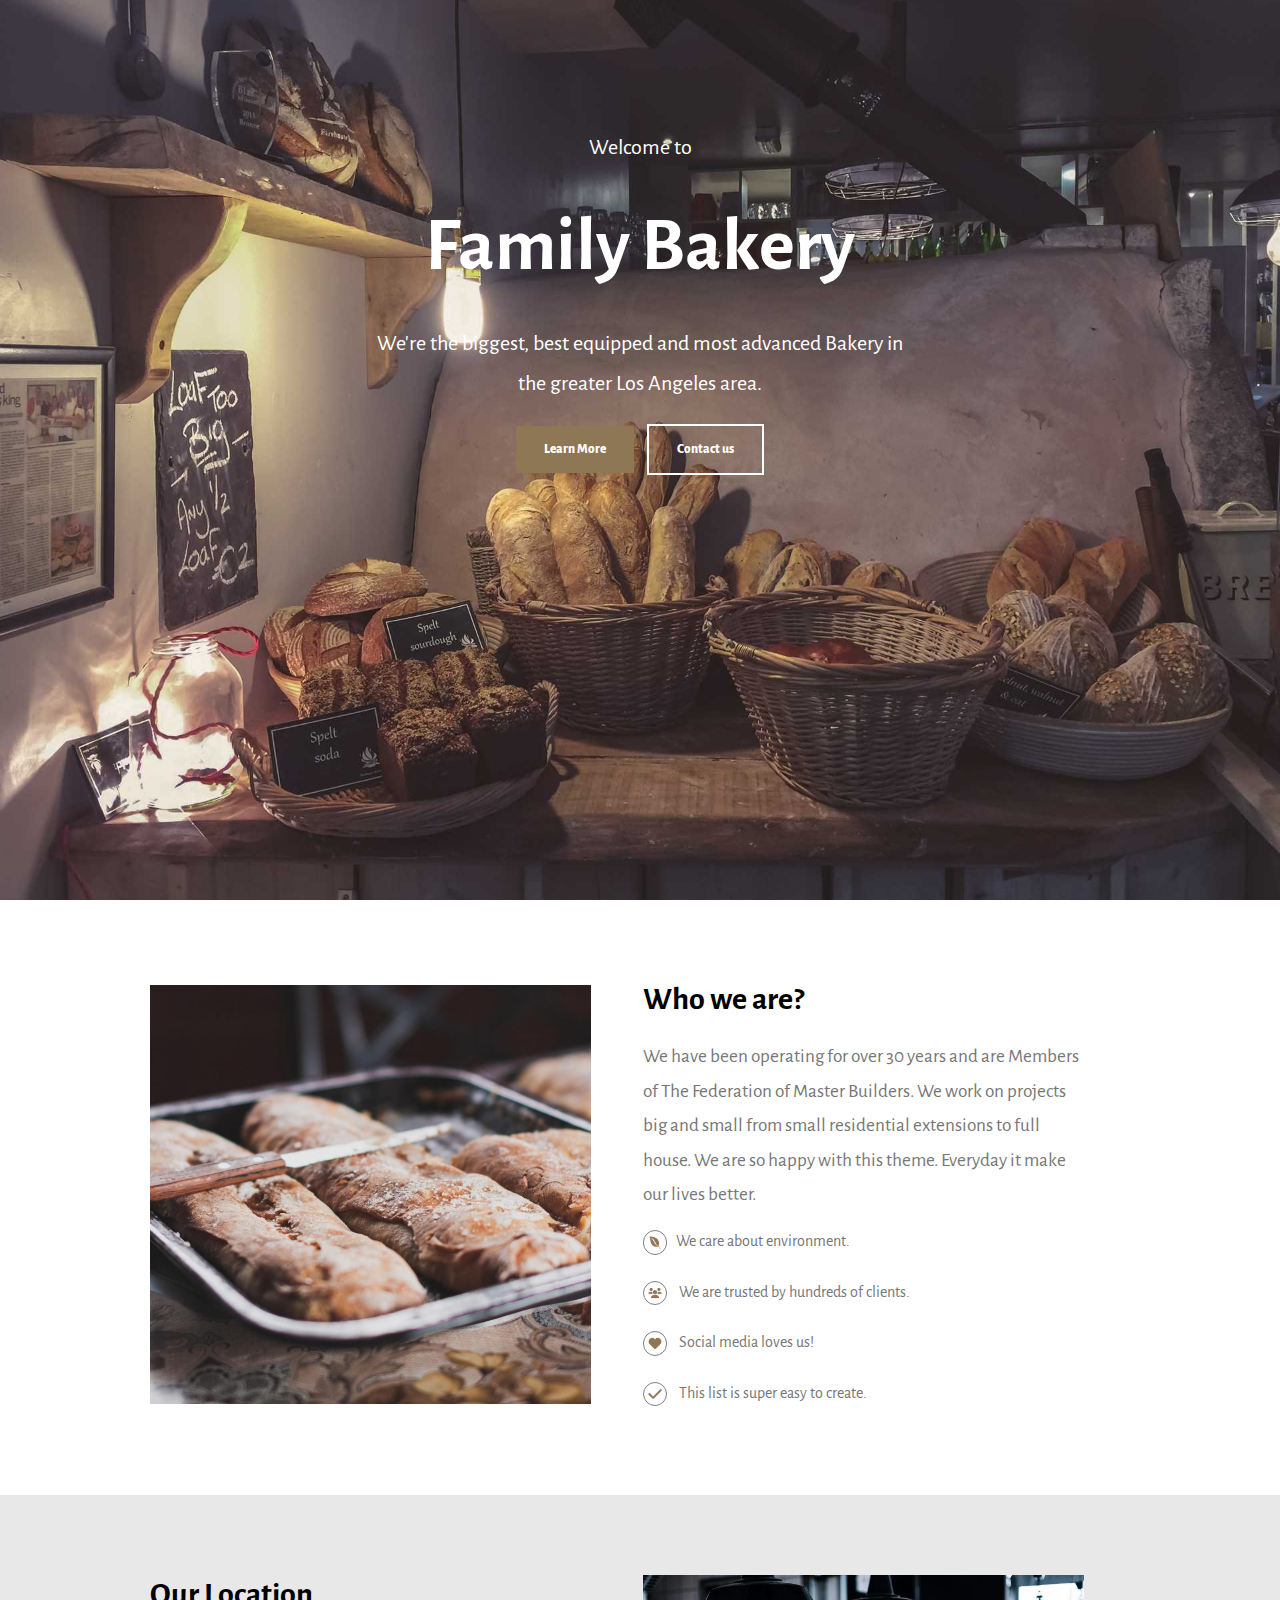
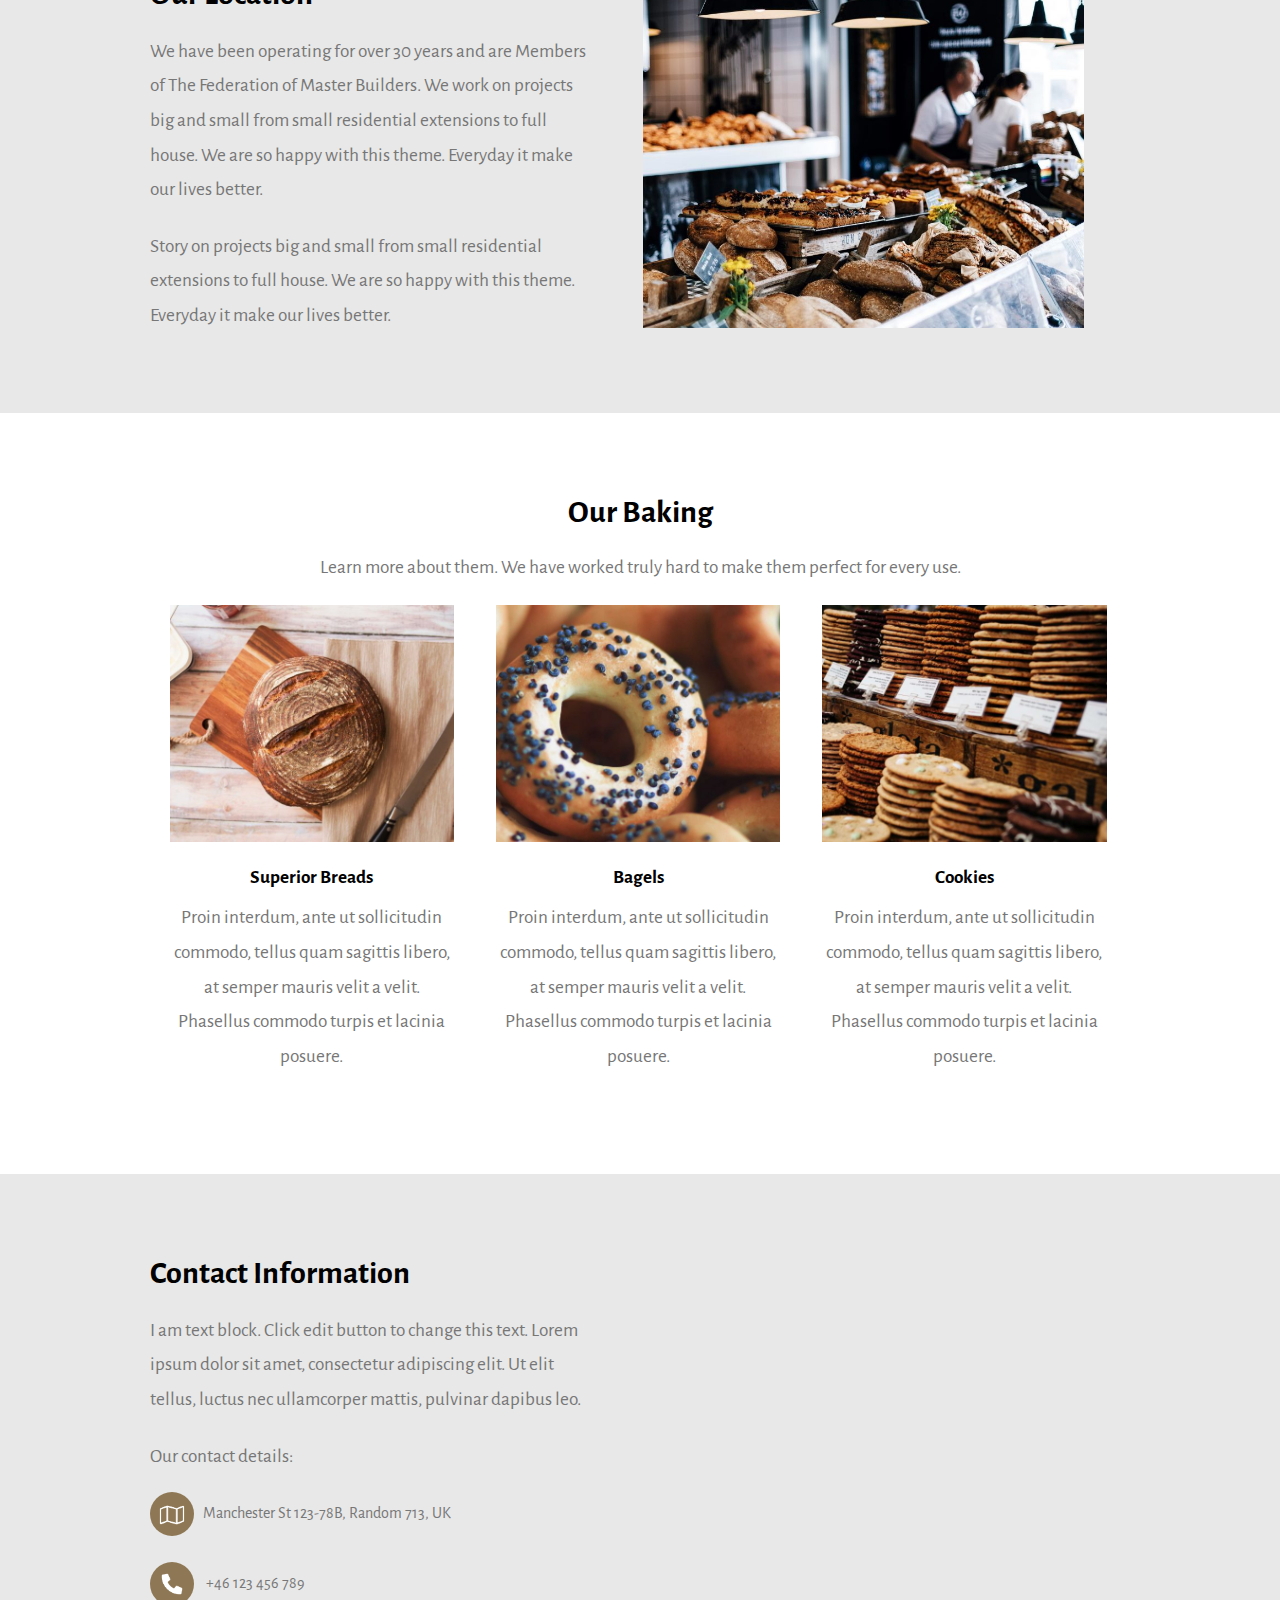
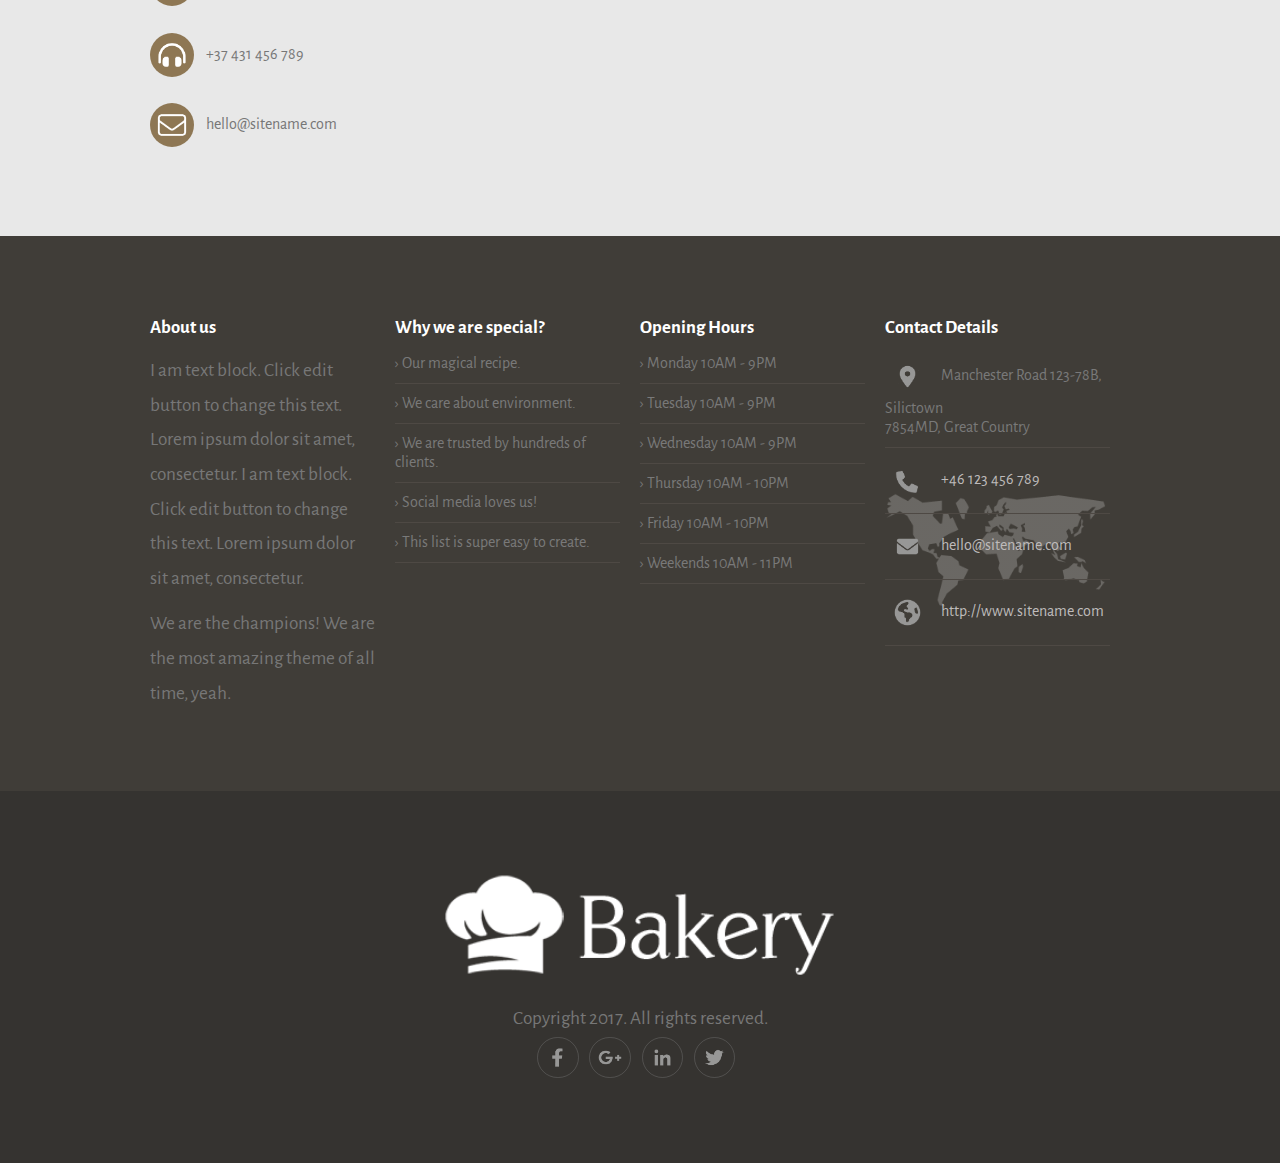
<file: ass3/index.html>
<!DOCTYPE html>
<html lang="en">

<head>
  <meta charset="UTF-8">
  <meta name="viewport" content="width=device-width, initial-scale=1.0">
  <link rel="preconnect" href="https://fonts.googleapis.com">
  <link rel="preconnect" href="https://fonts.gstatic.com" crossorigin>
  <link href="https://fonts.googleapis.com/css2?family=Alegreya+Sans:ital,wght@0,100;0,300;0,400;0,500;0,700;0,800;0,900;1,100;1,300;1,400;1,500;1,700;1,800;1,900&display=swap" rel="stylesheet">
  <link rel="stylesheet" href="css/style.css">
  <title>Bakery</title>

</head>

<body>
  <section class="home">
    <div class="content">
      <p>Welcome to</p>
      <h2>Family Bakery</h2>
      <p>We're the biggest, best equipped and most advanced Bakery in the greater Los Angeles area.</p>
      <button class="learn-btn">Learn More</button>
      <button>Contact us</button>
    </div>
  </section>
  <section class="who">
    <div class="sec-image">
      <img src="images/bakery1.jpg" alt="">
    </div>
    <div class="sec-text margin">
      <h1>Who we are?</h1>
      <p>We have been operating for over 30 years and are Members of The Federation of Master Builders. We work on
        projects big and small from small residential extensions to full house. We are so happy with this theme.
        Everyday it make our lives better.</p>
      <div class="icon-size"><img src="images/Icons/leaf.png" width="20" class="border">We care about environment.</div>
      <div class="icon-size"><img src="images/Icons/people.png" width="20" class="border"> We are trusted by hundreds of
        clients.</div>
      <div class="icon-size"><img src="images/Icons/heart.png" width="20" class="border"> Social media loves us!</div>
      <div class="icon-size"><img src="images/Icons/check.png" width="20" class="border"> This list is super easy to
        create.</div>
    </div>
  </section>
  <section class="location">
    <div class="sec-text">
      <h1>Our Location</h1>
      <p>We have been operating for over 30 years and are Members of The Federation of Master Builders. We work on
        projects big and small from small residential extensions to full house. We are so happy with this theme.
        Everyday it make our lives better.</p>
      <p>Story on projects big and small from small residential extensions to full house. We are so happy with this
        theme. Everyday it make our lives better.</p>
    </div>
    <div class="sec-image margin">
      <img src="images/bakery2.jpg" alt="">
    </div>
  </section>
  <section class="baking">
    <h1 class="text-middle">Our Baking</h1>
    <p class="text-middle">Learn more about them. We have worked truly hard to make them perfect for every use.</p>
    <div class="bakings text-middle">
      <img src="images/breads.jpg" alt="">
      <h2>Superior Breads</h2>
      <p>Proin interdum, ante ut sollicitudin commodo, tellus quam sagittis libero, at semper mauris velit a velit.
        Phasellus commodo turpis et lacinia posuere.</p>
    </div>
    <div class="bakings text-middle">
      <img src="images/bagels.jpg" alt="">
      <h2>Bagels</h2>
      <p>Proin interdum, ante ut sollicitudin commodo, tellus quam sagittis libero, at semper mauris velit a velit.
        Phasellus commodo turpis et lacinia posuere.</p>
    </div>
    <div class="bakings text-middle">
      <img src="images/cookies.jpg" alt="">
      <h2>Cookies</h2>
      <p>Proin interdum, ante ut sollicitudin commodo, tellus quam sagittis libero, at semper mauris velit a velit.
        Phasellus commodo turpis et lacinia posuere.</p>
    </div>
  </section>
  <section class="map">
    <div class="contactinf">
      <h1>Contact Information</h1>
      <p>I am text block. Click edit button to change this text. Lorem ipsum dolor sit amet, consectetur adipiscing
        elit. Ut elit tellus, luctus nec ullamcorper mattis, pulvinar dapibus leo.</p>
      <p>Our contact details:</p>
      <div class="icon-size"><img src="images/Icons/map.png" class="border img-icon">Manchester St 123-78B, Random 713,
        UK</div>
      <div class="icon-size"><img src="images/Icons/phone.png" class="border img-icon"> +46 123 456 789</div>
      <div class="icon-size"><img src="images/Icons/headphone.png" class="border img-icon"> +37 431 456 789</div>
      <div class="icon-size"><img src="images/Icons/email.png" class="border img-icon"> hello@sitename.com</div>
    </div>
    <div class="map-img margin">
      <iframe
        src="https://www.google.com/maps/embed?pb=!1m10!1m8!1m3!1d977.0058364888887!2d31.270705519996177!3d29.64424207053897!3m2!1i1024!2i768!4f13.1!5e0!3m2!1sen!2seg!4v1751061968129!5m2!1sen!2seg"
        width="600" height="450" style="border:0;" allowfullscreen="" loading="lazy"
        referrerpolicy="no-referrer-when-downgrade"></iframe>
    </div>
    <div class="crl"></div>
  </section>
  <section class="footer">
    <div class="footer-col">
      <h3>About us</h3>
      <p>I am text block. Click edit button to change this text. Lorem ipsum dolor sit amet, consectetur. I am text
        block. Click edit button to change this text. Lorem ipsum dolor sit amet, consectetur.</p>
      <p>We are the champions! We are the most amazing theme of all time, yeah.</p>
    </div>

    <div class="footer-col">
      <h3>Why we are special?</h3>
      <ul>
        <li>› Our magical recipe.</li>
        <li>› We care about environment.</li>
        <li>› We are trusted by hundreds of clients.</li>
        <li>› Social media loves us!</li>
        <li>› This list is super easy to create.</li>
      </ul>
    </div>

    <div class="footer-col">
      <h3>Opening Hours</h3>
      <ul>
        <li>› Monday 10AM - 9PM</li>
        <li>› Tuesday 10AM - 9PM</li>
        <li>› Wednesday 10AM - 9PM</li>
        <li>› Thursday 10AM - 10PM</li>
        <li>› Friday 10AM - 10PM</li>
        <li>› Weekends 10AM - 11PM</li>
      </ul>
    </div>

    <div class="footer-col">
      <h3>Contact Details</h3>
      <ul>
        <li><img src="images/Icons/location.png" alt=""> Manchester Road 123-78B, Silictown<br>7854MD, Great Country</li>
        <div class="back-footer">
        <li><img src="images/Icons/phone-gray.png" alt=""> +46 123 456 789</li>
        <li><img src="images/Icons/email-solid.png" alt=""> hello@sitename.com</li>
        <li><img src="images/Icons/earth.png" alt=""> http://www.sitename.com</li>
        </div>
      </ul>
    </div>
    <div class="crl"></div>
  </section>
  <section class="foot">
    <div><img src="images/bakery-light-1.png" alt=""></div>
    <div><p>Copyright 2017. All rights reserved.</p></div>
    <div class="icons-social">
      <img src="images/Icons/facebook.png" alt="">
      <img src="images/Icons/google.png" alt="">
      <img src="images/Icons/linkedin.png" alt="">
      <img src="images/Icons/twitter.png" alt="">
    </div>
  </section>
</body>

</html>
</file>
<file: ass3/css/style.css>
* {
  margin: 0;
  font-family: "Alegreya Sans", sans-serif;
}

.who,
.location,
.baking,
.map,
.footer,
.foot {
  padding: 80px 150px 80px 150px;
}

.map,
.location {
  background-color: #8080802e;
}

.home {
  background-image: url(../images/background.jpg);
  background-size: cover;
  overflow: auto;
  height: 100vh;
  text-align: center;
  background-position: center center;
}

.content {
  color: white;
  margin-top: 10%;
  width: 42%;
  margin-inline: auto;

}

.content h2 {
  margin-block: 10px;
  font-size: 76px
}

.content p {
  margin: 0;
  font-size: 22px;
  color: white;

}

.content button {
  border: 2px solid white;
  padding: 15px 28px;
  font-weight: 800;
  margin: 20px 5px;
  background-color: transparent;
  color: white;
}

.content .learn-btn {
  background-color: #8e7754;
  border: none;
}

.sec-image ,.sec-text {
  width: 45%;
  display: inline-block;
  vertical-align: middle;
}

img {
  width: 100%;
}

.text-middle {
  text-align: center;
}

.margin {
  margin-left: 5%;
}

h1 {
  font-size: xx-large;
}

p,
h2 {
  margin-top: 5%;
  font-size: larger;
  line-height: 1.8;
}

.icon-size {
  padding: 2% 0 2% 0;
  margin-top: 2%;
}

.icon-size img {
  width: 5%;
  margin-right: 2%;
}

.icon-size img,
.icon-size p {
  display: inline-block;
  vertical-align: middle;
}

.bakings {
  width: 29%;
  display: inline-block;
  margin: 2%;
}

.baking p {
  margin-top: 2%;
}

.border {
  border: 1px solid gray;
  border-radius: 50%;
}

.contactinf ,.map-img {
  float: left;
  width: 45%;
  vertical-align: middle;
}

.crl {
  clear: both;
}

.icon-size .img-icon {
  width: 10%;
  background-color: #8e7754;
  border: #8e7754;
}

.footer {
  background-color: #403d38;
  color: #797979;
}
.foot{
  background-color: #353330;
  text-align: center;
}
.footer-col {
  width: 23%;
  float: left;
  margin-right: 2%;
}

h3 {
  color: white;
  margin-bottom: 15px;
}

ul {
  list-style: none;
  padding: 0;
  margin: 0;
}

ul li {
  margin-bottom: 10px;
  border-bottom: 1px solid #4e4944;
  padding-bottom: 10px;
}

ul li img {
  width: 45px;
  margin-right: 8px;
  vertical-align: middle;
}
.foot div{
  width: 40%;
  color: #777;
  text-align: center;
  margin: auto;
}
.icons-social img{
  width: 10%;
  margin-right: 2%;
  border: 1px solid rgba(128, 128, 128, 0.371);
  border-radius: 50%;
}
p ,.icon-size{
  color: #777;
}
.back-footer {
  background-image: 
    linear-gradient(#403d38, #403d38), /* https://www.w3schools.com/css/css3_gradients.asp*/
    url('../images/contact-details-map.png');
  background-position: center center;
  background-repeat: no-repeat;
  background-size: contain;
  background-blend-mode: overlay; /* https://www.w3schools.com/cssref/pr_background-blend-mode.php */
  color: #bebbbb; 
}
</file>
